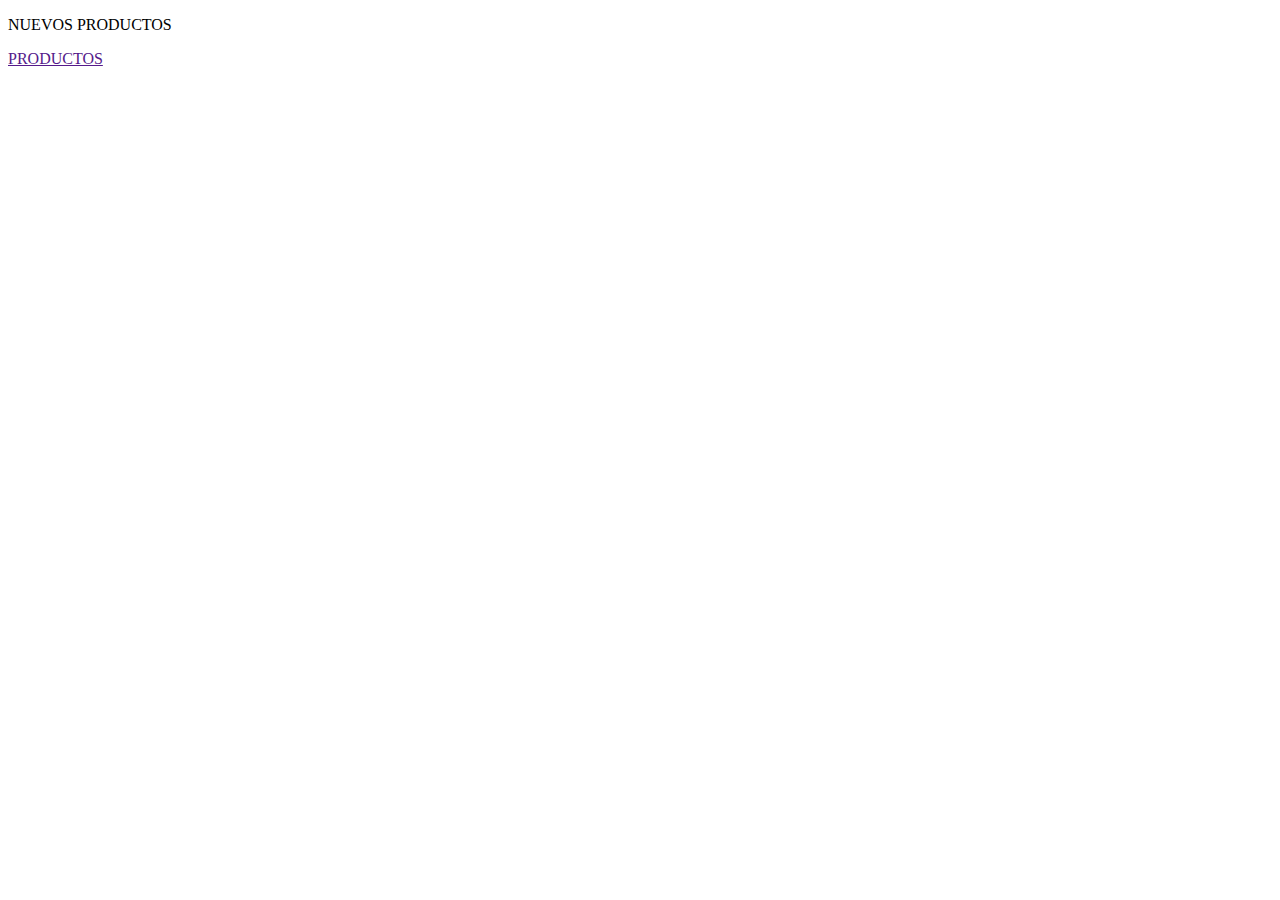
<file: clase6/index.html>
<!DOCTYPE html>
<html lang="en">
<head>
    <meta charset="UTF-8">
    <meta http-equiv="X-UA-Compatible" content="IE=edge">
    <meta name="viewport" content="width=device-width, initial-scale=1.0">
    <title>Document</title>
</head>
<body>

    <script src="./index.js"></script>

    <p> NUEVOS PRODUCTOS</p>

<a href="">PRODUCTOS</a>
<a href=""></a>



    
    
</body>
</html>
</file>
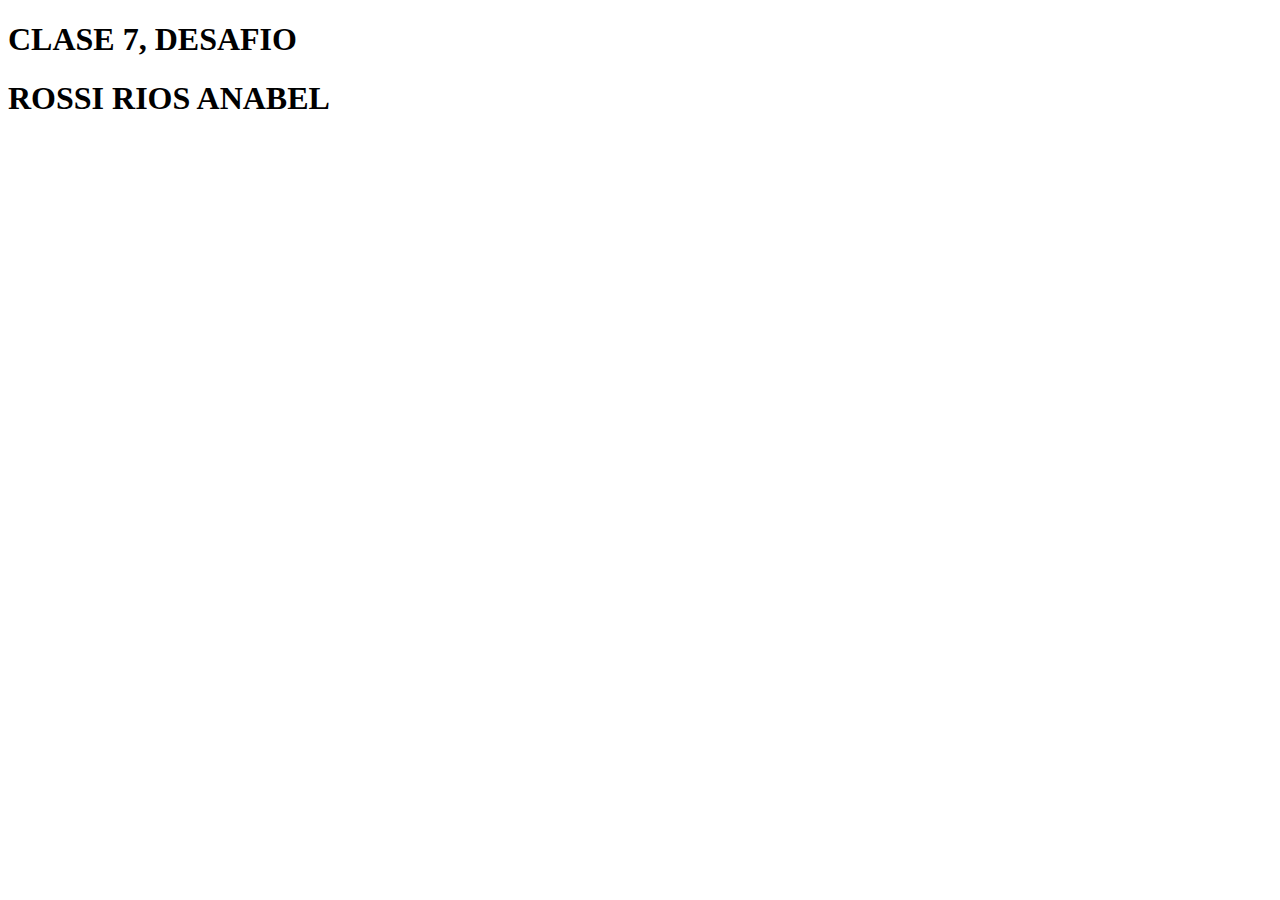
<file: clase7/index.html>
<!DOCTYPE html>
<html lang="en">
<head>
    <meta charset="UTF-8">
    <meta http-equiv="X-UA-Compatible" content="IE=edge">
    <meta name="viewport" content="width=device-width, initial-scale=1.0">
    <title>Desafio clase N°7</title>
</head>
<body>
    <h1>
        CLASE 7, DESAFIO
    </h1>
    <h1>
        ROSSI RIOS ANABEL
    </h1>

    <script src="./index.js"></script>
</body>
</html>
</file>
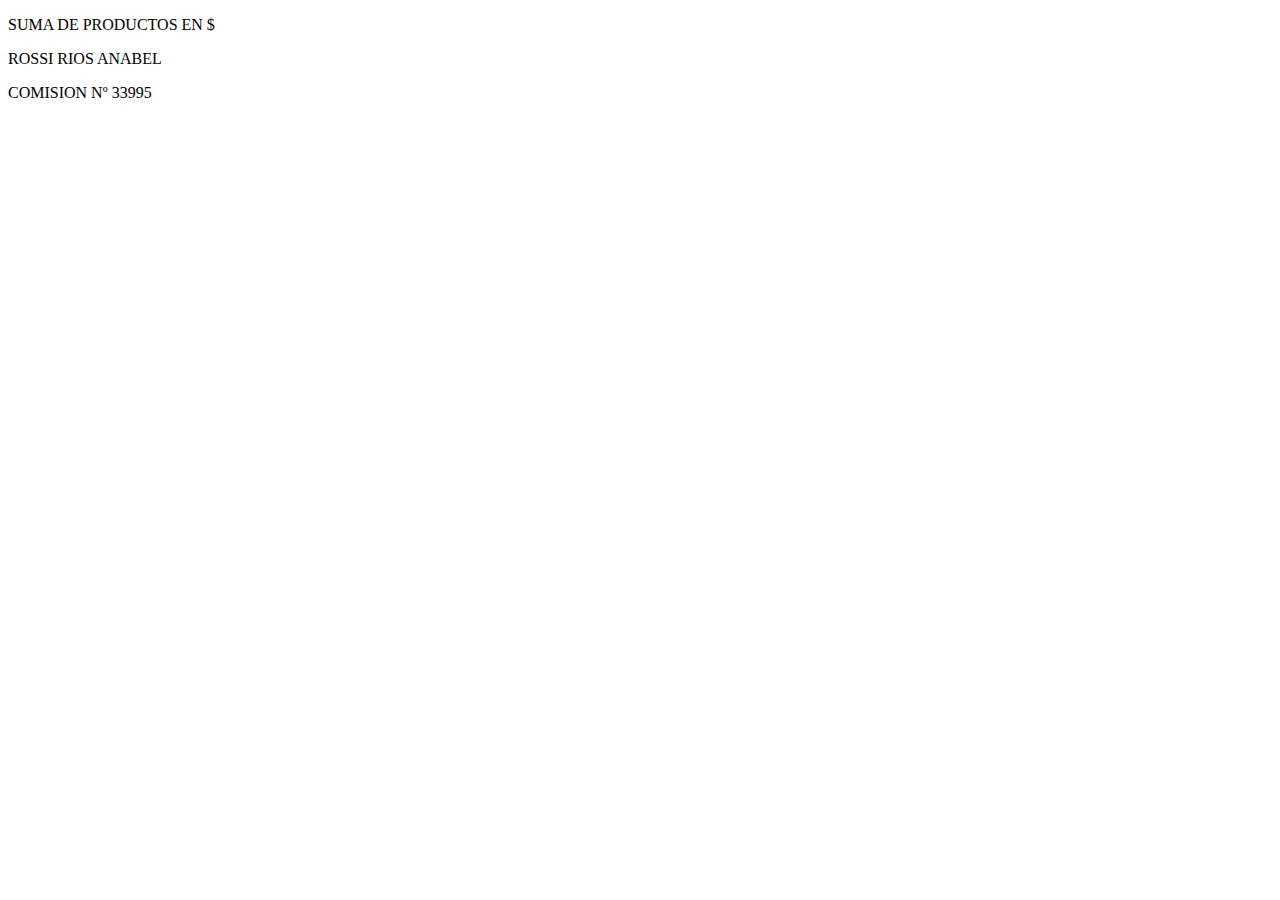
<file: primerDesafio/index.html>
<!DOCTYPE html>
<html lang="en">
<head>
    <meta charset="UTF-8">
    <meta http-equiv="X-UA-Compatible" content="IE=edge">
    <meta name="viewport" content="width=device-width, initial-scale=1.0">
    <title> SIMULADOR INTERACTIVO JS</title>
</head>
<body>
    <p> SUMA DE PRODUCTOS EN $</p>

    <P> ROSSI RIOS ANABEL </P>

    <P>COMISION Nº 33995</P>

    
    <script src="./index.js"></script>
</body>
</html>
</file>
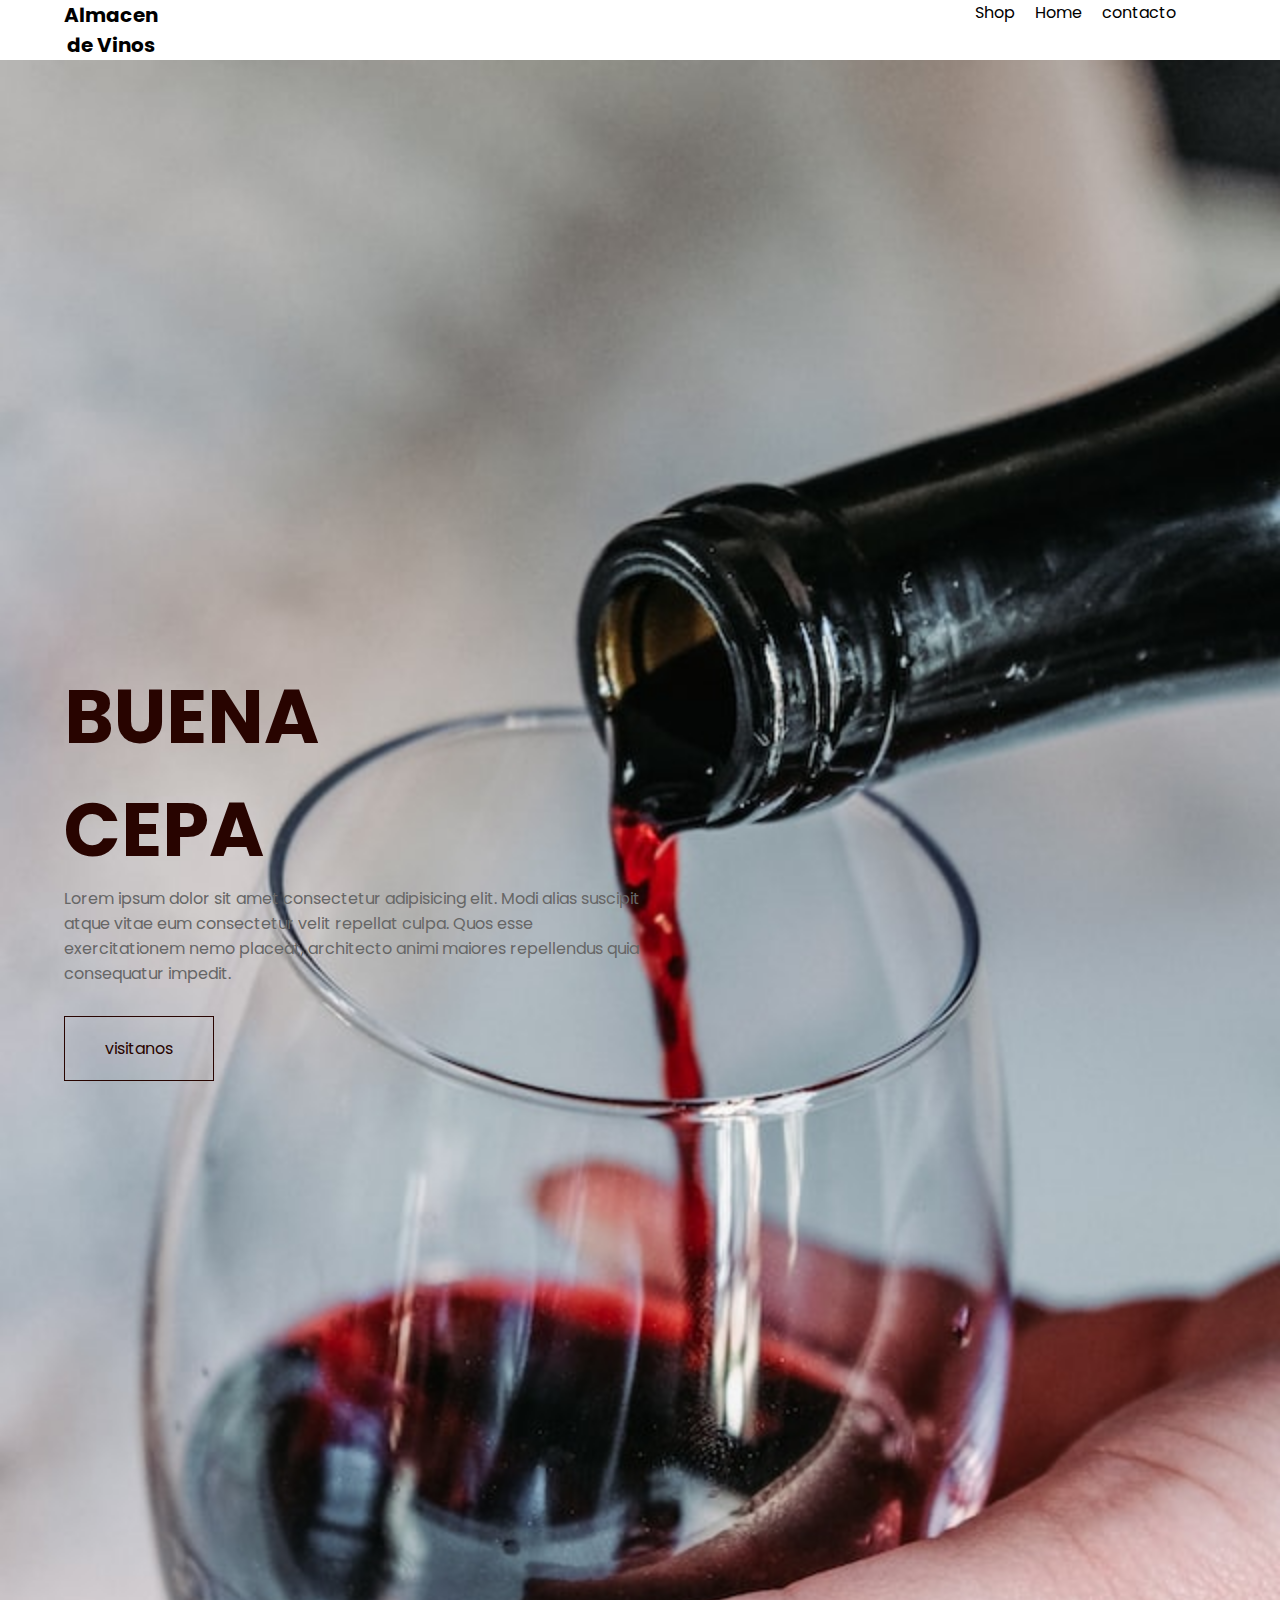
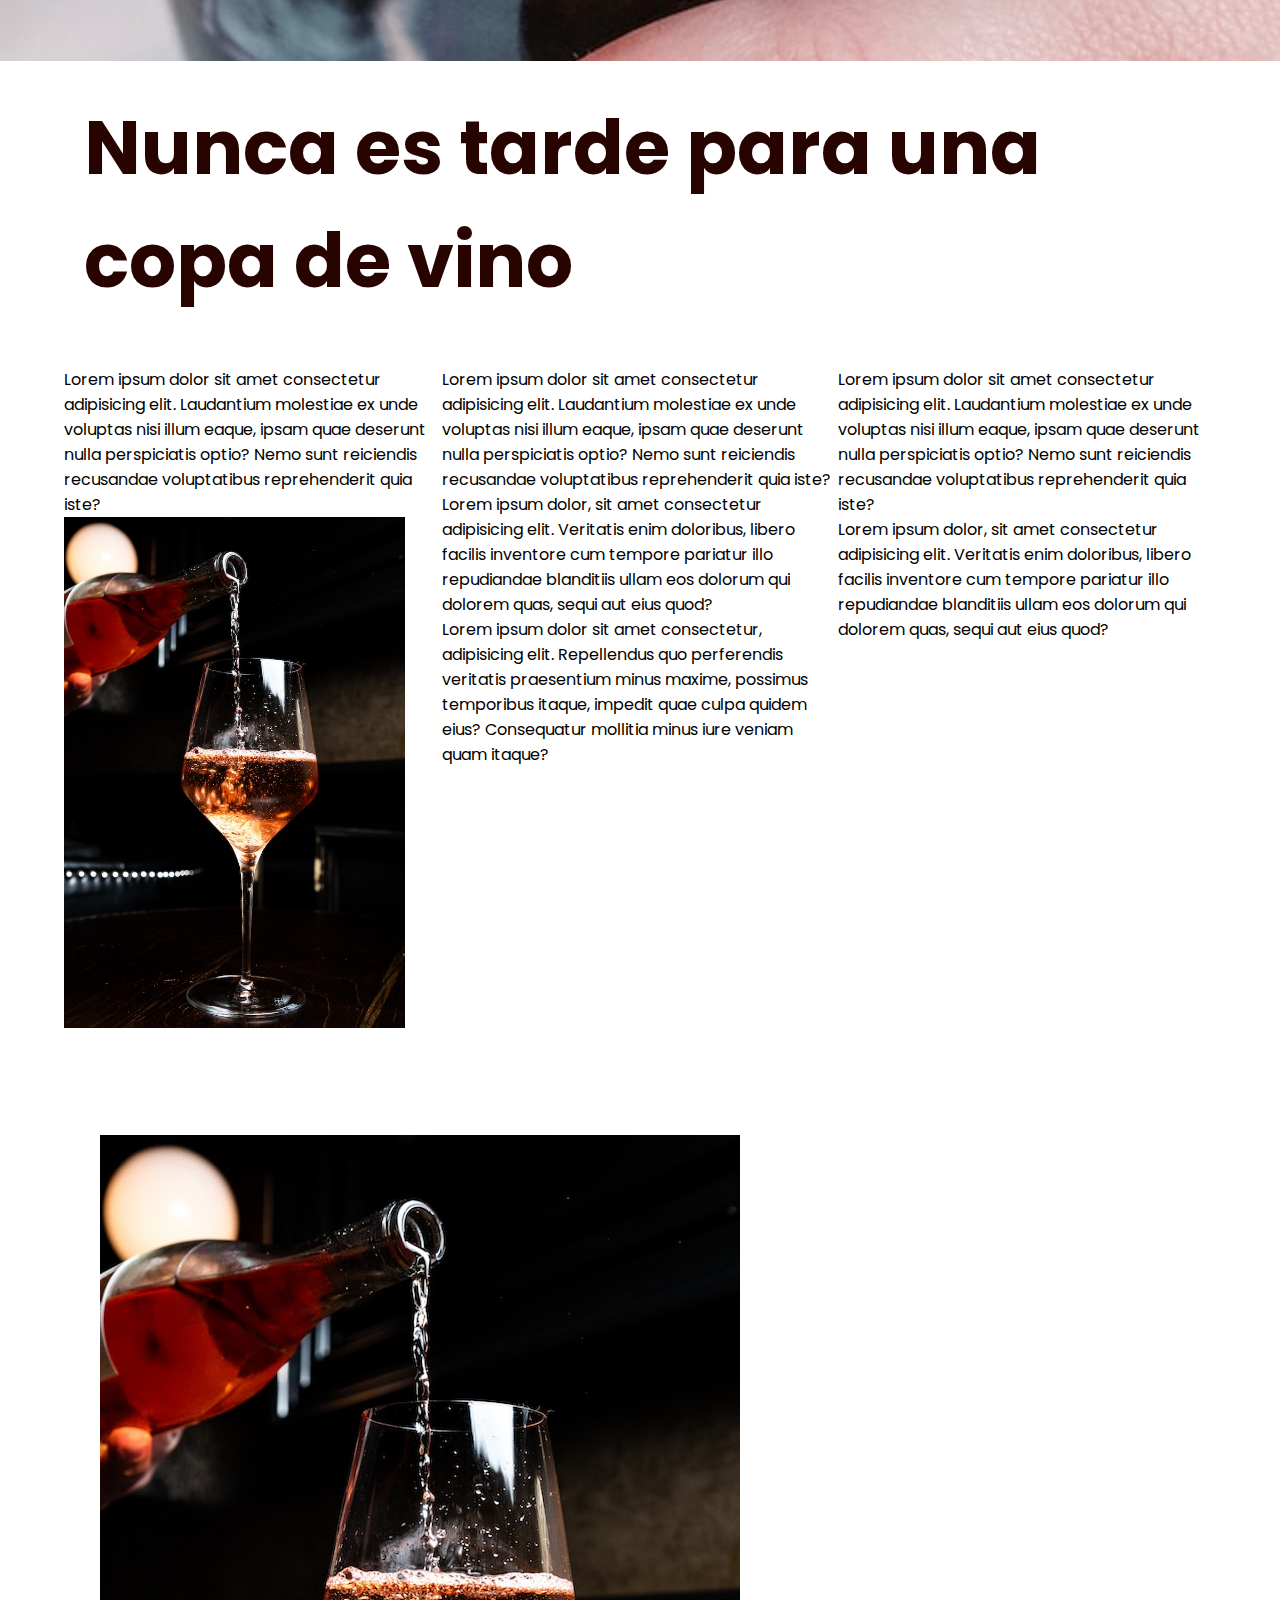
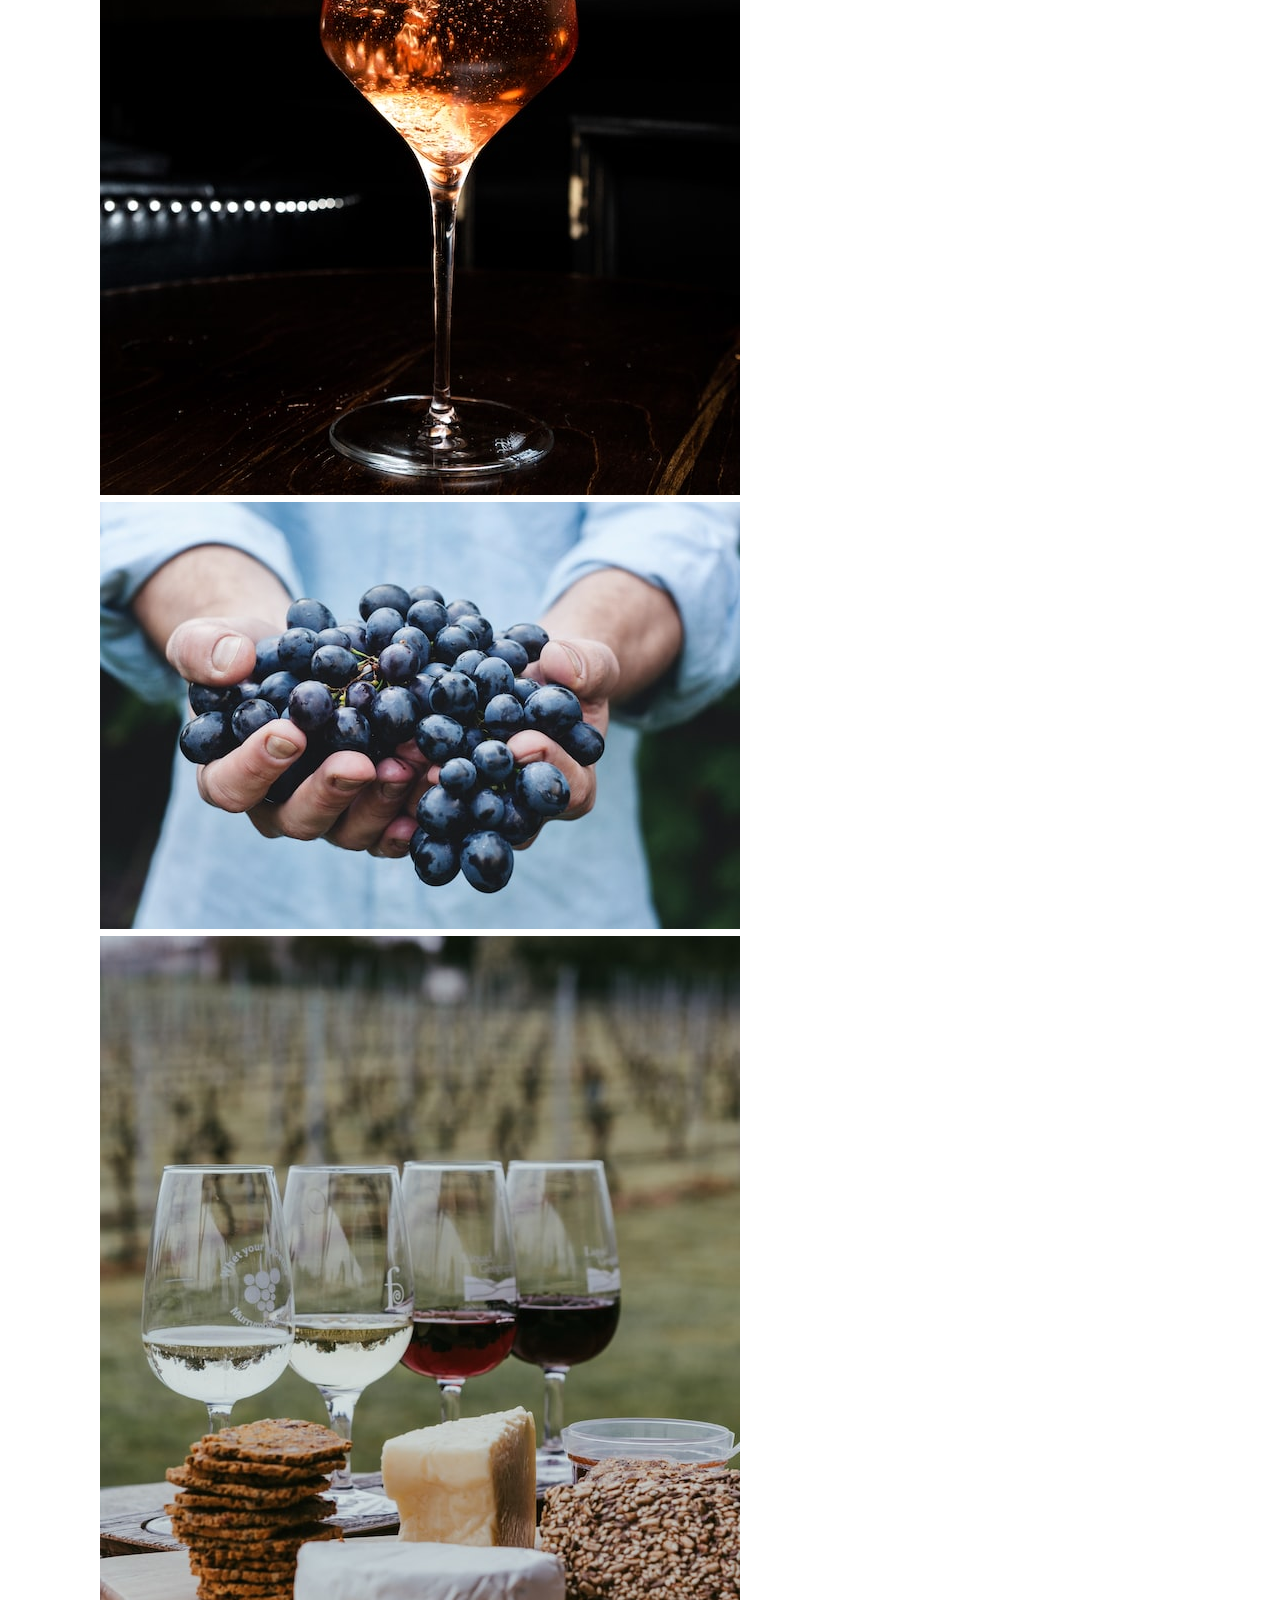
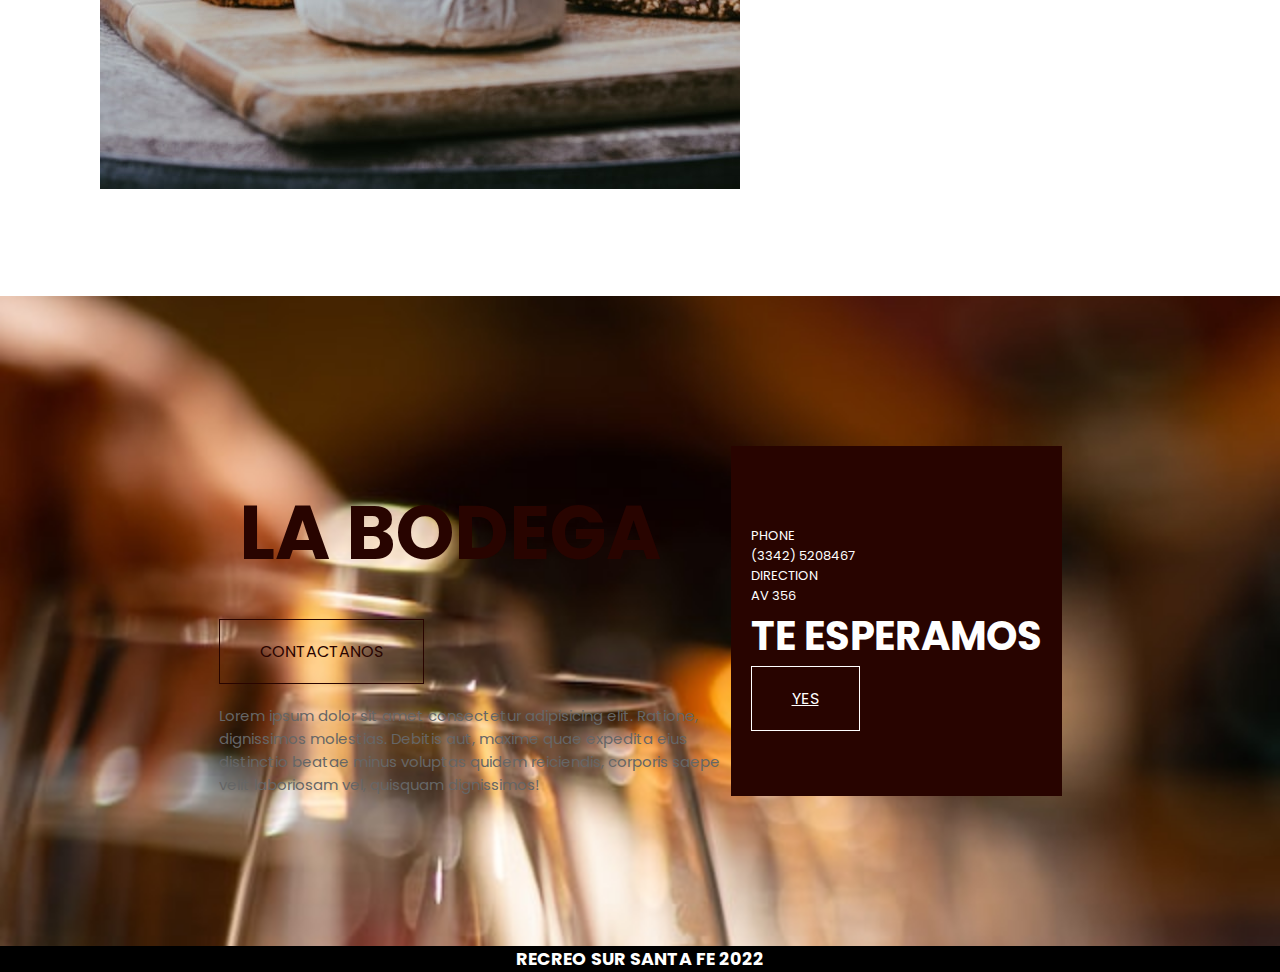
<file: vinos/index.html>
<!DOCTYPE html>
<html lang="en">
<head>
    <meta charset="UTF-8">
    <meta http-equiv="X-UA-Compatible" content="IE=edge">
    <meta name="viewport" content="width=device-width, initial-scale=1.0">
    <title>Document</title>
     <link rel="stylesheet" href="./estilos.css">
     <link rel="preconnect" href="https://fonts.googleapis.com">
     <link rel="preconnect" href="https://fonts.gstatic.com" crossorigin>
     <link href="https://fonts.googleapis.com/css2?family=Poppins:wght@100;400&display=swap" rel="stylesheet">
    </head>
<body>
    <header>
        <div class="contenedor" >
        <p>
            Almacen <br> de Vinos
        </p>
        <nav>
            <ul>
                <li>Shop</li>
                <li>Home</li>
                <li>contacto</li>
                <li></li>
            </ul>
        </nav>
    </div>
    </header>

    <section  id="encabezado" >
    <div class="contenedor">
        <h1>
            BUENA<br> CEPA <br> 
        </h1>
        <p>
            Lorem ipsum dolor sit amet consectetur adipisicing elit. Modi alias suscipit atque vitae eum consectetur velit repellat culpa. Quos esse exercitationem nemo placeat, architecto animi maiores repellendus quia consequatur impedit.
        </p>
        <a href="">visitanos</a>

    </div>
</section>
<section id="contenido" >
    <div class="contenedor" >
        <h2>
            Nunca es tarde para una copa de vino
        </h2>
        <div class="columnas">
            <div class="columna">
                <p>
                    Lorem ipsum dolor sit amet consectetur adipisicing elit. Laudantium molestiae ex unde voluptas nisi illum eaque, ipsam quae deserunt nulla perspiciatis optio? Nemo sunt reiciendis recusandae voluptatibus reprehenderit quia iste?
                </p>
                <img src="./img/kevin-kelly-PPneSBqfCCU-unsplash.jpg" alt="">

            </div>
            <div class="columna">
                <p>
                    Lorem ipsum dolor sit amet consectetur adipisicing elit. Laudantium molestiae ex unde voluptas nisi illum eaque, ipsam quae deserunt nulla perspiciatis optio? Nemo sunt reiciendis recusandae voluptatibus reprehenderit quia iste?
                </p>
                <p>
                    Lorem ipsum dolor, sit amet consectetur adipisicing elit. Veritatis enim doloribus, libero facilis inventore cum tempore pariatur illo repudiandae blanditiis ullam eos dolorum qui dolorem quas, sequi aut eius quod?
                </p>
                <p>
                    Lorem ipsum dolor sit amet consectetur, adipisicing elit. Repellendus quo perferendis veritatis praesentium minus maxime, possimus temporibus itaque, impedit quae culpa quidem eius? Consequatur mollitia minus iure veniam quam itaque?
                </p>

            </div>
            <div class="columna">
                <p>
                    Lorem ipsum dolor sit amet consectetur adipisicing elit. Laudantium molestiae ex unde voluptas nisi illum eaque, ipsam quae deserunt nulla perspiciatis optio? Nemo sunt reiciendis recusandae voluptatibus reprehenderit quia iste?
                </p>
                <p>
                    Lorem ipsum dolor, sit amet consectetur adipisicing elit. Veritatis enim doloribus, libero facilis inventore cum tempore pariatur illo repudiandae blanditiis ullam eos dolorum qui dolorem quas, sequi aut eius quod?
                </p>

        </div>

    </div>

</section>

<section id="img" >
    <img src="./img/kevin-kelly-PPneSBqfCCU-unsplash.jpg" alt="">
    <img src="./img/maja-petric-vGQ49l9I4EE-unsplash.jpg" alt="">
    <img src="./img/chelsea-pridham-Pj1JHHRqD3c-unsplash.jpg" alt="">

</section>

<section id="contacto" >
   <div class="izquierda">
    <h2>
        LA BODEGA
    </h2>
    <a href="">CONTACTANOS</a>
    <p>  
        Lorem ipsum dolor sit amet consectetur adipisicing elit. Ratione, dignissimos molestias. Debitis aut, maxime quae expedita eius distinctio beatae minus voluptas quidem reiciendis, corporis saepe velit laboriosam vel, quisquam dignissimos!
    </p>
</div>
     <div class="derecha" >
    <div class="datos" >
<p>PHONE</p>
<p>(3342) 5208467</p>
    </div>
    <div class="datos" >
        <p>DIRECTION</p>
        <p>AV 356</p>
    </div>
    <h3>
        TE ESPERAMOS
    </h3>
    <a href="">YES</a>
</div>
</section>

</body>

<footer>
    <section>
        <h3>
            RECREO SUR SANTA FE 2022
        </h3>
    </section>
</footer>
</html>
</file>
<file: vinos/estilos.css>
* {
    margin: 0;
    padding: 0; }

body{
    font-family: 'Poppins';
}

header .contenedor{
    
    display: flex;
    justify-content: space-between;
}

li{
    list-style: none;
}
.contenedor{
    
    max-width: 1280;
    width:  90%;
    margin: auto;
    
}
header ul{
    display: flex;
}

header ul li{
    margin-right: 20px;}

header p{
    font-weight: bold;
    font-size: 20px;
    text-align: center;
}   

#encabezado{
    background: url(./img/jeff-siepman-hK9hIPgF3QU-unsplash.jpg);
    background-size: cover;
    padding: 600px 0;
}

h1{
    font-size: 75px;
    color: #280400!important;
    margin: 0px 0px;
}

#encabezado p{
    width: 50%;
    color: #666;
    margin-bottom:  50px;
}
#encabezado a, #contacto .izquierda a{
    text-decoration: none;
    color: #280400;
    border: 1px solid #280400;
    padding:  20px 40px 20px 40px;
    transform: 0.4s;
}

#encabezado a:hover, #contacto a:hover{
    background: #280400;
    color: #fff;
    transition: 0.4s;
} 


.columnas{
    display: flex;
}
.columnas img{
    width: 90%;
}
#contacto{
    display: flex;
    justify-content: center;
    background: url(./img/tim-l-productions-Kny8iSPBQ0w-unsplash.jpg);
    background-size: cover;
    padding: 150px 0px;
}

#contacto .izquierda  {
width: 40%;
}

h2{
    font-size: 75px;
    color: #280400!important;
    margin: 30px 20px;
    margin-bottom: 50px;
}

#contacto .izquierda p {
    font-size: 15px;
    color: #666;
    margin-top: 40px;
}

#contacto .derecha {
    background: #280400;
    color: #fff;
    padding: 80px 20px;
}  

.datos{
    font-size: 13px;
}

.derecha h3{
    font-size: 40px;
    margin-bottom: 20px;
}

.derecha a{
    color: #fff;
    border: 1px solid #fff; 
    padding: 20px 40px 20px 40px;
    
    transition: 0.4s;
}

footer{
    background-color: black;
    color: #fff;
    font-size: 15px;
    font-family: 'Poppins';
    text-align: center;
}

#img{
    height: auto;
    background-size: cover;
    padding: 100px;
    position: relative;
    max-width: 100%;
}
</file>
